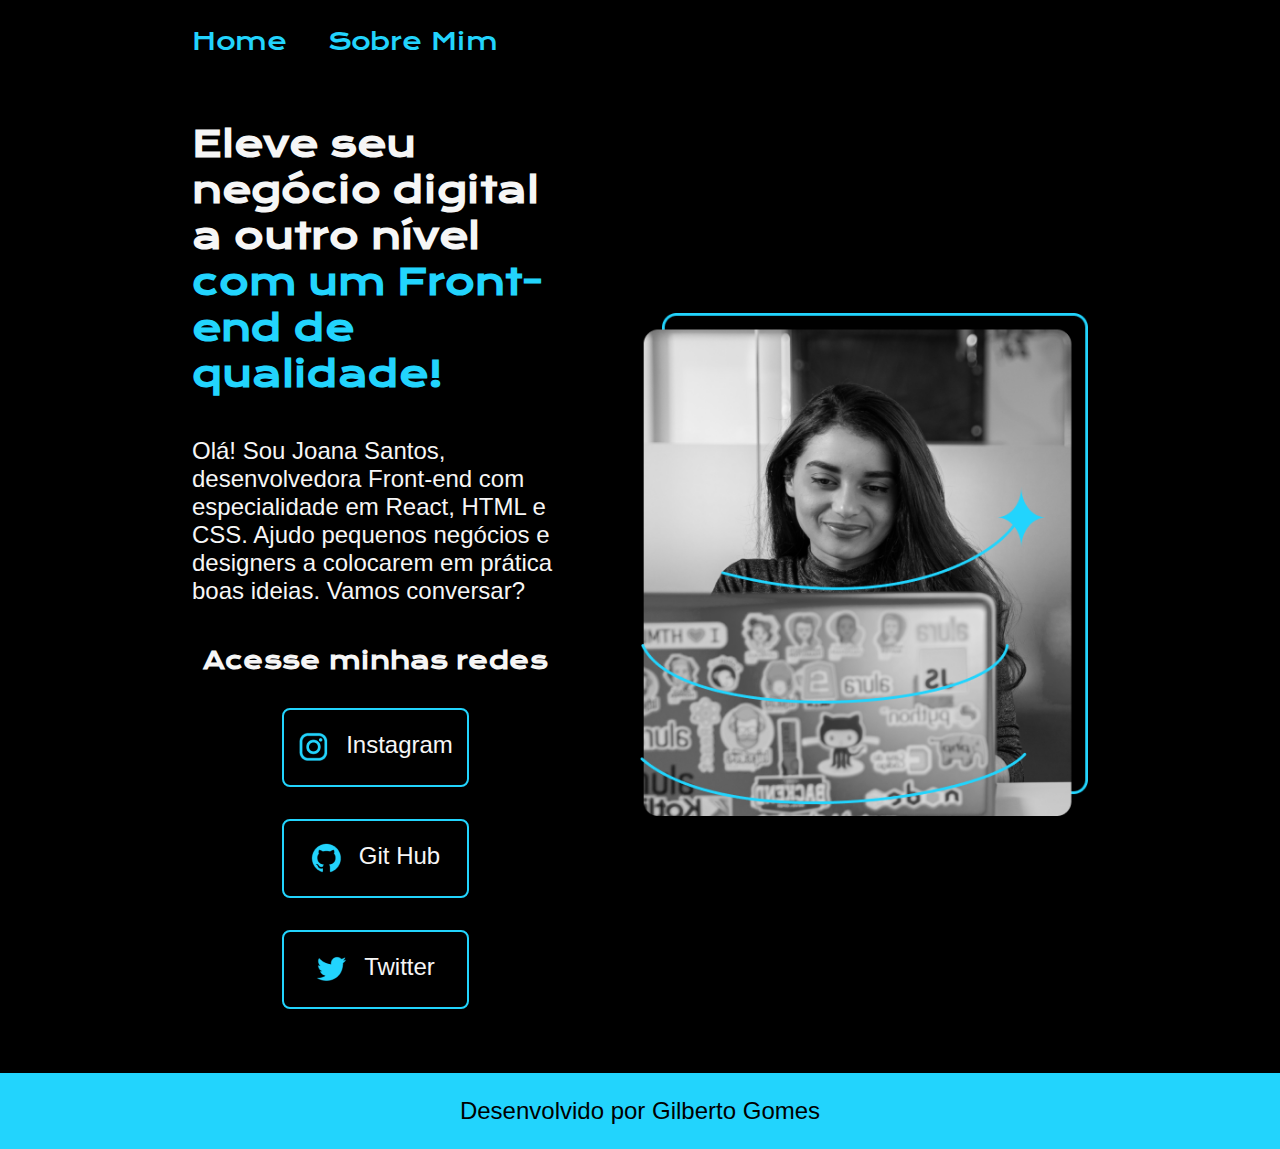
<file: index.html>
<!DOCTYPE html>
<html lang="pt-br">
<head>
    <meta charset="UTF-8">
    <meta http-equiv="X-UA-Compatible" content="IE=edge">
    <meta name="viewport" content="width=device-width, initial-scale=1.0">
    <title>Portifólio</title>
    <link rel="stylesheet" href="/styles/style.css">
</head>
<body>
    <header class="cabecalho">
        <nav class="cabecalho__menu">
            <a class="cabecalho__menu__link" href="index.html">Home</a>
            <a class="cabecalho__menu__link" href="about.html">Sobre Mim</a>
        </nav>
    </header>
    <main class="apresentacao">
        <section class="apresentacao__conteudo">
            <h1 class="apresentacao__conteudo__titulo">Eleve seu negócio digital a outro nível 
                <strong class="titulo-destaque">com um Front-end de qualidade!</h1></strong>
                <p class="apresentacao__conteudo__texto">Olá! Sou Joana Santos, desenvolvedora Front-end com especialidade 
                    em React, HTML e CSS. Ajudo pequenos negócios e designers a 
                    colocarem em prática boas ideias. Vamos conversar?</p>
                    <div class="apresentacao__links">
                        <h2 class="apresentacao__links__subtitulo">Acesse minhas redes</h2>
                    <a class="apresentacao__links_navegacao" href="https://instagram.com.br/ggaj17">
                        <img src="/assets/instagram.png" alt="imagem do isntagram">Instagram</a>
                    <a class="apresentacao__links_navegacao" href="https://github.com/ggaj17">
                        <img src="/assets/github.png" alt="imagem do github">
                        Git Hub</a>
                    <a class="apresentacao__links_navegacao" href="https://twitter.com/ggaj17">
                        <img src="/assets/twitter.png" alt="imagem da twitch">Twitter</a>
                    </div>
        </section>
            <img class="apresentacao-imagem" src="/assets/Imagem.png" alt="Foto da Joana programando">
    </main>
    <footer class="rodape">
        <p>Desenvolvido por Gilberto Gomes</p>
    </footer>
</body>
</html>
</file>
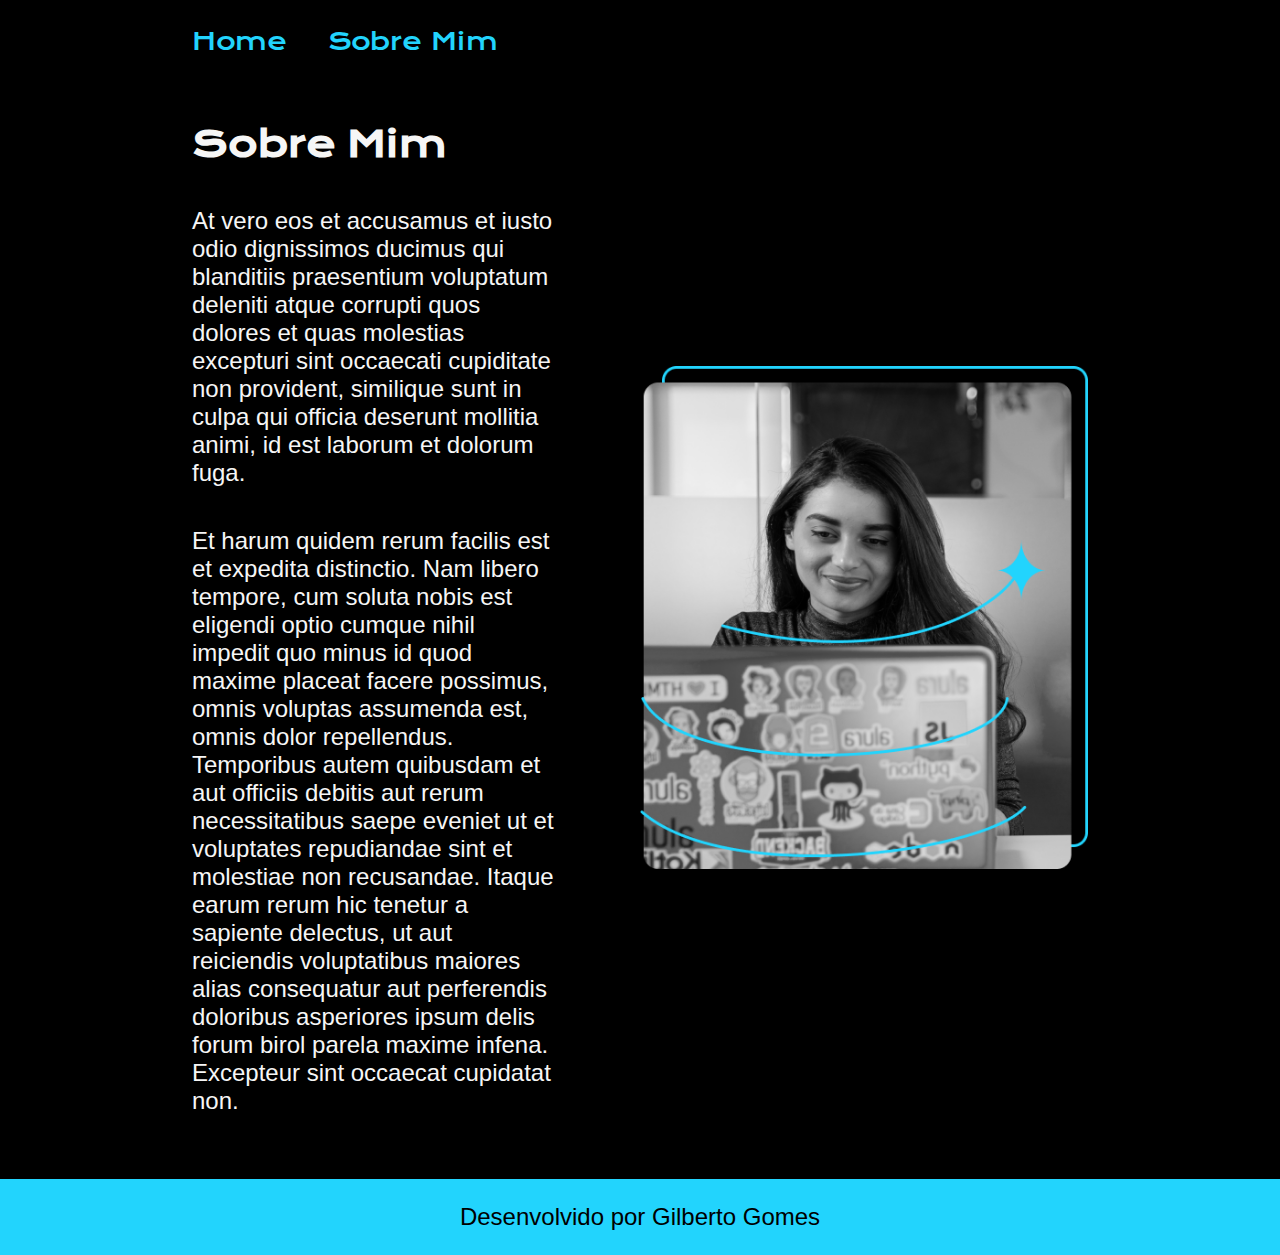
<file: about.html>
<!DOCTYPE html>
<html lang="pt-br">
  <head>
    <meta charset="UTF-8" />
    <meta http-equiv="X-UA-Compatible" content="IE=edge" />
    <meta name="viewport" content="width=device-width, initial-scale=1.0" />
    <title>Sobre Mim</title>
    <link rel="stylesheet" href="/styles/style.css" />
  </head>
  <body>
    <header class="cabecalho">
      <nav class="cabecalho__menu">
        <a class="cabecalho__menu__link" href="index.html">Home</a>
        <a class="cabecalho__menu__link" href="about.html">Sobre Mim</a>
      </nav>
    </header>
    <main class="apresentacao">
        <section class="apresentacao__conteudo">
            <h1 class="apresentacao__conteudo__titulo">Sobre Mim</h1>
            <p class="apresentacao__conteudo__texto">At vero eos et accusamus et iusto odio dignissimos ducimus qui blanditiis praesentium voluptatum deleniti atque corrupti
            quos dolores et quas molestias excepturi sint occaecati cupiditate non provident, similique sunt in culpa qui officia deserunt 
            mollitia animi, id est laborum et dolorum fuga.</p>
            <p class="apresentacao__conteudo__texto">Et harum quidem rerum facilis est et expedita distinctio. Nam libero tempore, cum soluta nobis est eligendi optio cumque 
            nihil impedit quo minus id quod maxime placeat facere possimus, omnis voluptas assumenda est, omnis dolor repellendus. 
            Temporibus autem quibusdam et aut officiis debitis aut rerum necessitatibus saepe eveniet ut et voluptates repudiandae sint et 
            molestiae non recusandae. Itaque earum rerum hic tenetur a sapiente delectus, ut aut reiciendis voluptatibus maiores alias 
            consequatur aut perferendis doloribus asperiores ipsum delis forum birol parela maxime infena. Excepteur sint occaecat
             cupidatat non.</p>
        </section>
        <img class="apresentacao-imagem" src="/assets/Imagem.png" alt="Joana programando">
    </main>
    <footer class="rodape">
      <p>Desenvolvido por Gilberto Gomes</p>
    </footer>
  </body>
</html>
</file>
<file: styles/style.css>
@import url('https://fonts.googleapis.com/css2?family=Krona+One&family=Montserrat:wght@400;600&display=swap');

:root {
    --cor-primaria: #000000;
    --cor-secundaria: #F6F6F6;
    --cor-terciaria: #22d4fd;
    --cor-hover: #272727;
    --fonte-primaria: 'Krona One', sans-serif;
    --fonte-secundaria: 'Montsserrat', sans-serif;
}

* {
    margin: 0;
    padding: 0;
}

body {
    box-sizing: border-box;
    background-color: var(--cor-primaria);
    color: var(--cor-secundaria);
}

.cabecalho {
    padding: 2% 0% 0% 15%;
}

.cabecalho__menu {
    display: flex;
    gap: 40px;
}

.cabecalho__menu__link {
    font-family: var(--fonte-primaria);
    font-size: 1.5rem;
    font-weight: 400;
    color: var(--cor-terciaria);
    text-decoration: none;
}

.apresentacao {
    padding: 5% 15%;
    display: flex;
    align-items: center;
    justify-content: space-between;
    gap: 82px;
}

.apresentacao__conteudo {
    width: 50%;
    display: flex;
    flex-direction: column;
    gap: 40px;
}

.apresentacao__conteudo__titulo {
    font-size: 2.25rem;
    font-family: var(--fonte-primaria);
}

.titulo-destaque {
    color: var(--cor-terciaria);
}

.apresentacao__conteudo__texto {
    font-size: 1.5rem;
    font-family: var(--fonte-secundaria);
}

.apresentacao__links {
    display: flex;
    flex-direction: column;
    justify-content: space-between;
    align-items: center;
    gap: 32px;
}

.apresentacao__links__subtitulo {
    font-family: var(--fonte-primaria);
    font-weight: 400px;
    font-size: 1.5rem;
}

.apresentacao__links_navegacao {
    display: flex;
    justify-content: center;
    gap: 16px;
    border: 2px solid var(--cor-terciaria);
    width: 50%;
    text-align: center;
    border-radius: 8px;
    font-weight: 600px;
    font-size: 1.5rem;
    padding: 21.5px 0;
    text-decoration: none;
    color: var(--cor-secundaria);
    font-family: var(--fonte-secundaria);
}

.apresentacao__links_link:hover {
    background-color: var(--cor-hover);
}

.apresentacao-imagem {
    width: 50%
}

.rodape {
    padding: 24px;
    color: var(--cor-primaria);
    background-color: var(--cor-terciaria);
    text-align: center;
    font-family: var(--fonte-secundaria);
    font-size: 1.5rem;
    font-weight: 400;
}

@media (max-width: 1200px) {
    
    .cabecalho {
        padding: 10%;
    }

    .cabecalho__menu {
        justify-content: center;
    }
    
    .apresentacao {
        flex-direction: column-reverse;
        padding: 5%;
    }

    .apresentacao__conteudo {
        width: auto;
    }
}
</file>
